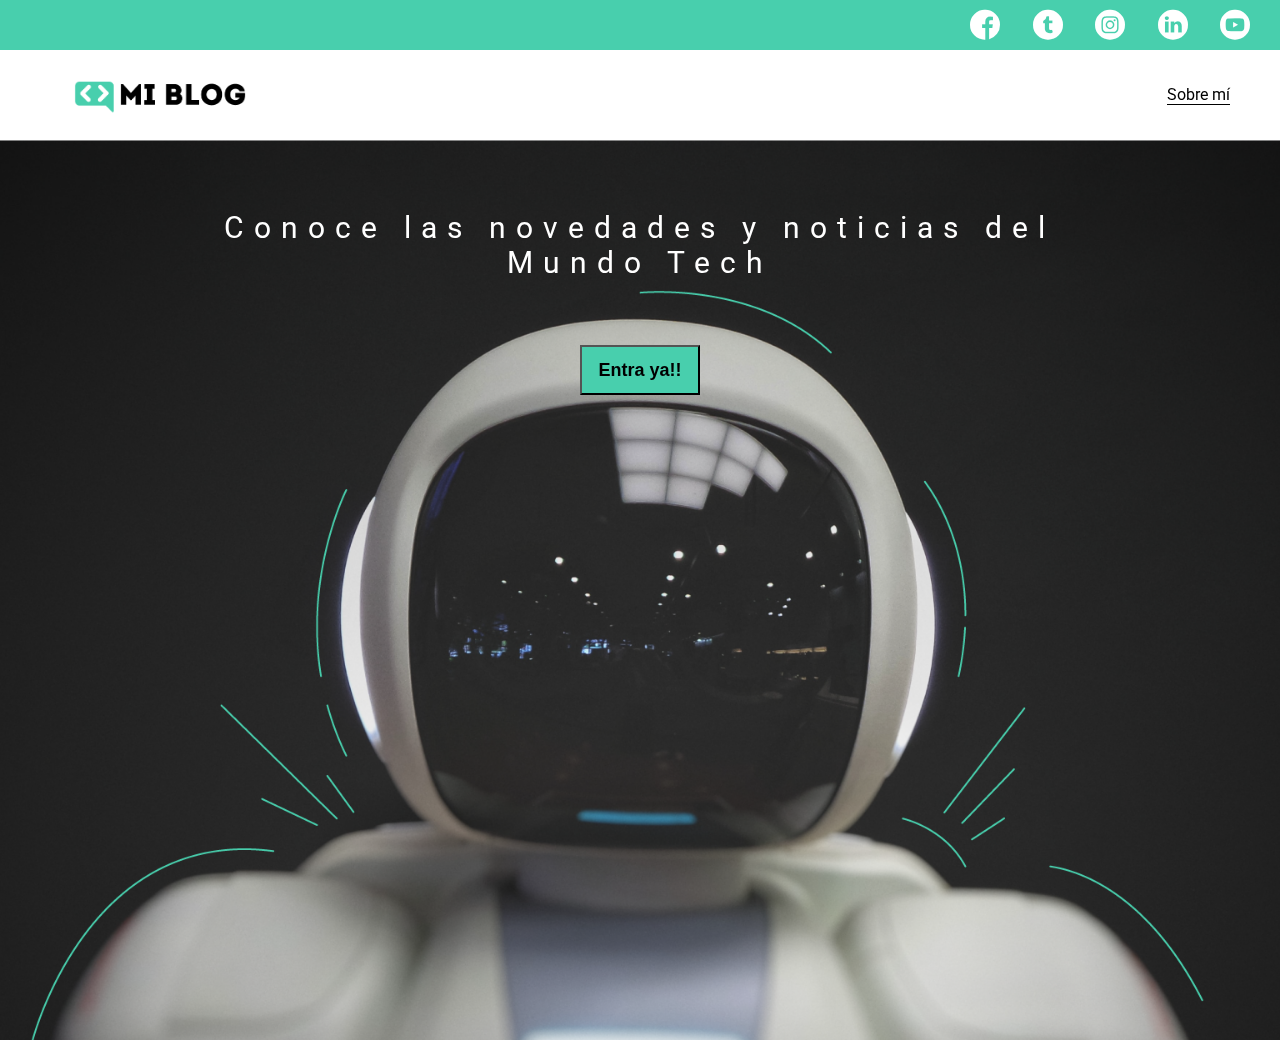
<file: index.html>
<!DOCTYPE html>
<html lang="en">
<head>
    <meta charset="UTF-8">
    <meta http-equiv="X-UA-Compatible" content="IE=edge">
    <meta name="viewport" content="width=device-width, initial-scale=1.0">
    <title>Mi Blog</title>
    <link rel="stylesheet" href="css/main.css">
    <link rel="stylesheet" href="css/font/flaticon.css">
</head>
<body class="home-body">
    <header>
        <section class="header-icons-container">
            <div class="icons">
                <a href="/"><span class="flaticon-001-facebook"></span></a>
                <a href="/"><span class="flaticon-002-twitter"></span></a>
                <a href="/"><span class="flaticon-011-instagram"></span></a>
                <a href="/"><span class="flaticon-010-linkedin"></spanc> </a>
                <a href="/"><span class="flaticon-008-youtube"></span></a>
            </div>
        </section>
        <nav>
            <section class="nav-logo-container">
                <a href="/"><img src="./assets/img/Logo-negro.png" alt="Logo de mí blog"></a>
            </section>
            <section class="profile-link">
                <a href="/perfil.html">Sobre mí</a>
            </section>
        </nav>
    </header>
    <main class="home-main">
        <section>
            <p class="home-main-text">Conoce las novedades y noticias del Mundo Tech</p>
            <button class="home-main-button">
                <a href="/blogs.html">Entra ya!!</a>
            </button>
        </section>
    </main>
</body>
</html>
</file>
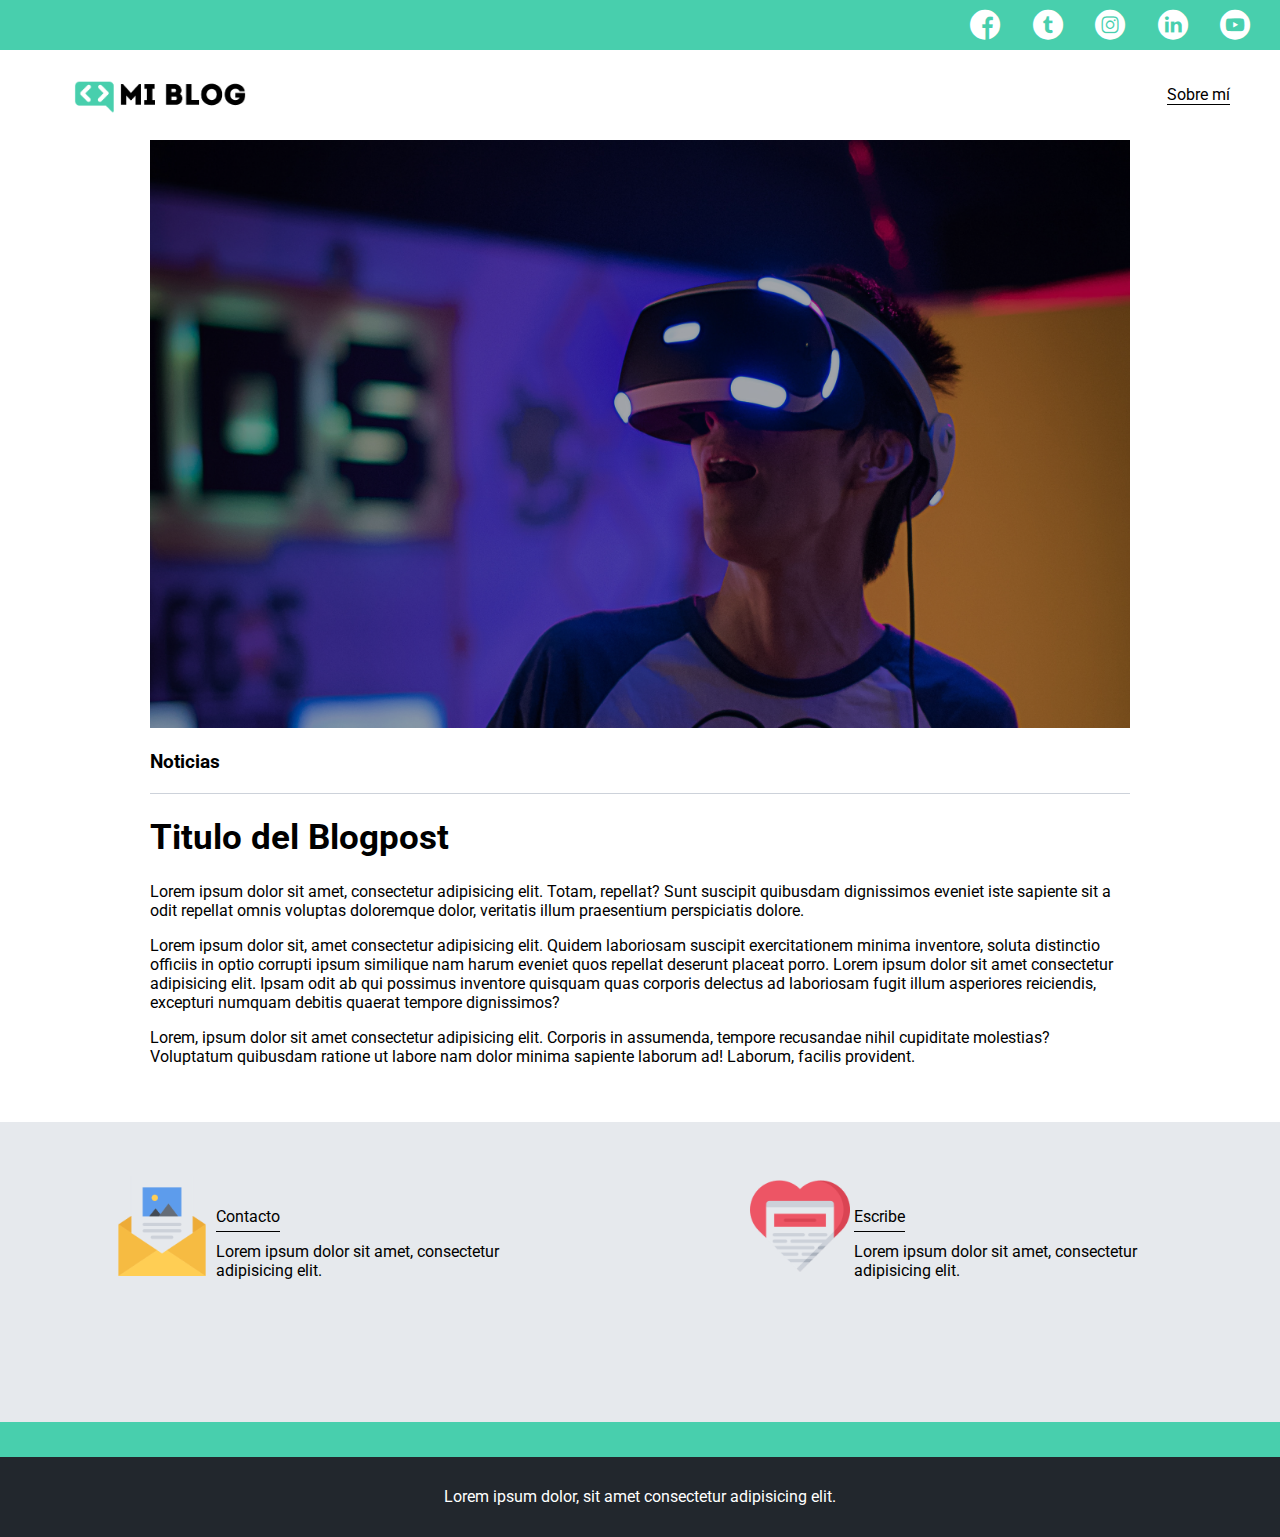
<file: blog.html>
<!DOCTYPE html>
<html lang="en">
<head>
    <meta charset="UTF-8">
    <meta http-equiv="X-UA-Compatible" content="IE=edge">
    <meta name="viewport" content="width=device-width, initial-scale=1.0">
    <title>Mi Blog</title>
    <link rel="stylesheet" href="css/main.css">
    <link rel="stylesheet" href="css/font/flaticon.css">
</head>
<body>
    <header>
        <section class="header-icons-container">
            <div class="icons">
                <a href="/"><span class="flaticon-001-facebook"></span></a>
                <a href="/"><span class="flaticon-002-twitter"></span></a>
                <a href="/"><span class="flaticon-011-instagram"></span></a>
                <a href="/"><span class="flaticon-010-linkedin"></spanc> </a>
                <a href="/"><span class="flaticon-008-youtube"></span></a>
            </div>
        </section>
        <nav>
            <section class="nav-logo-container">
                <a href="/"><img src="./assets/img/Logo-negro.png" alt="Logo de mí blog"></a>
            </section>
            <section class="profile-link">
                <a href="/perfil.html">Sobre mí</a>
            </section>
        </nav>
    </header>
    <main>
        <section class="grid-container blogpost-img-container">
            <img src="assets/img/post-1.png" alt="">
        </section>
        <section class="blogpost-main-container">
            <div class="grid-container">
                <h3>Noticias</h3>
                <article>
                    <h1>Titulo del Blogpost</h1>
                    <p>Lorem ipsum dolor sit amet, consectetur adipisicing elit. Totam, repellat? Sunt suscipit quibusdam dignissimos eveniet iste sapiente sit a odit repellat omnis voluptas doloremque dolor, veritatis illum praesentium perspiciatis dolore.</p>
                    <p>Lorem ipsum dolor sit, amet consectetur adipisicing elit. Quidem laboriosam suscipit exercitationem minima inventore, soluta distinctio officiis in optio corrupti ipsum similique nam harum eveniet quos repellat deserunt placeat porro.
                    Lorem ipsum dolor sit amet consectetur adipisicing elit. Ipsam odit ab qui possimus inventore quisquam quas corporis delectus ad laboriosam fugit illum asperiores reiciendis, excepturi numquam debitis quaerat tempore dignissimos?
                    </p>
                    <p>Lorem, ipsum dolor sit amet consectetur adipisicing elit. Corporis in assumenda, tempore recusandae nihil cupiditate molestias? Voluptatum quibusdam ratione ut labore nam dolor minima sapiente laborum ad! Laborum, facilis provident.</p>
                </article>
            </div>
        </section>
        <section class="contact-main-container">
            <div>
                <img src="assets/img/013-newsletter.png" alt="">
                <div class="contact-left">
                    <a href="">Contacto</a>
                    <p>Lorem ipsum dolor sit amet, consectetur adipisicing elit.</p>
                </div>
            </div>
            <div>
                <img src="assets/img/006-like.png" alt="">
                <div class="contact-right">
                    <a href="">Escribe</a>
                    <p>Lorem ipsum dolor sit amet, consectetur adipisicing elit.</p>
                </div>
            </div>
        </section>
    </main>
    <footer>
        <p>Lorem ipsum dolor, sit amet consectetur adipisicing elit. </p>
    </footer>
</body>
</html>
</file>
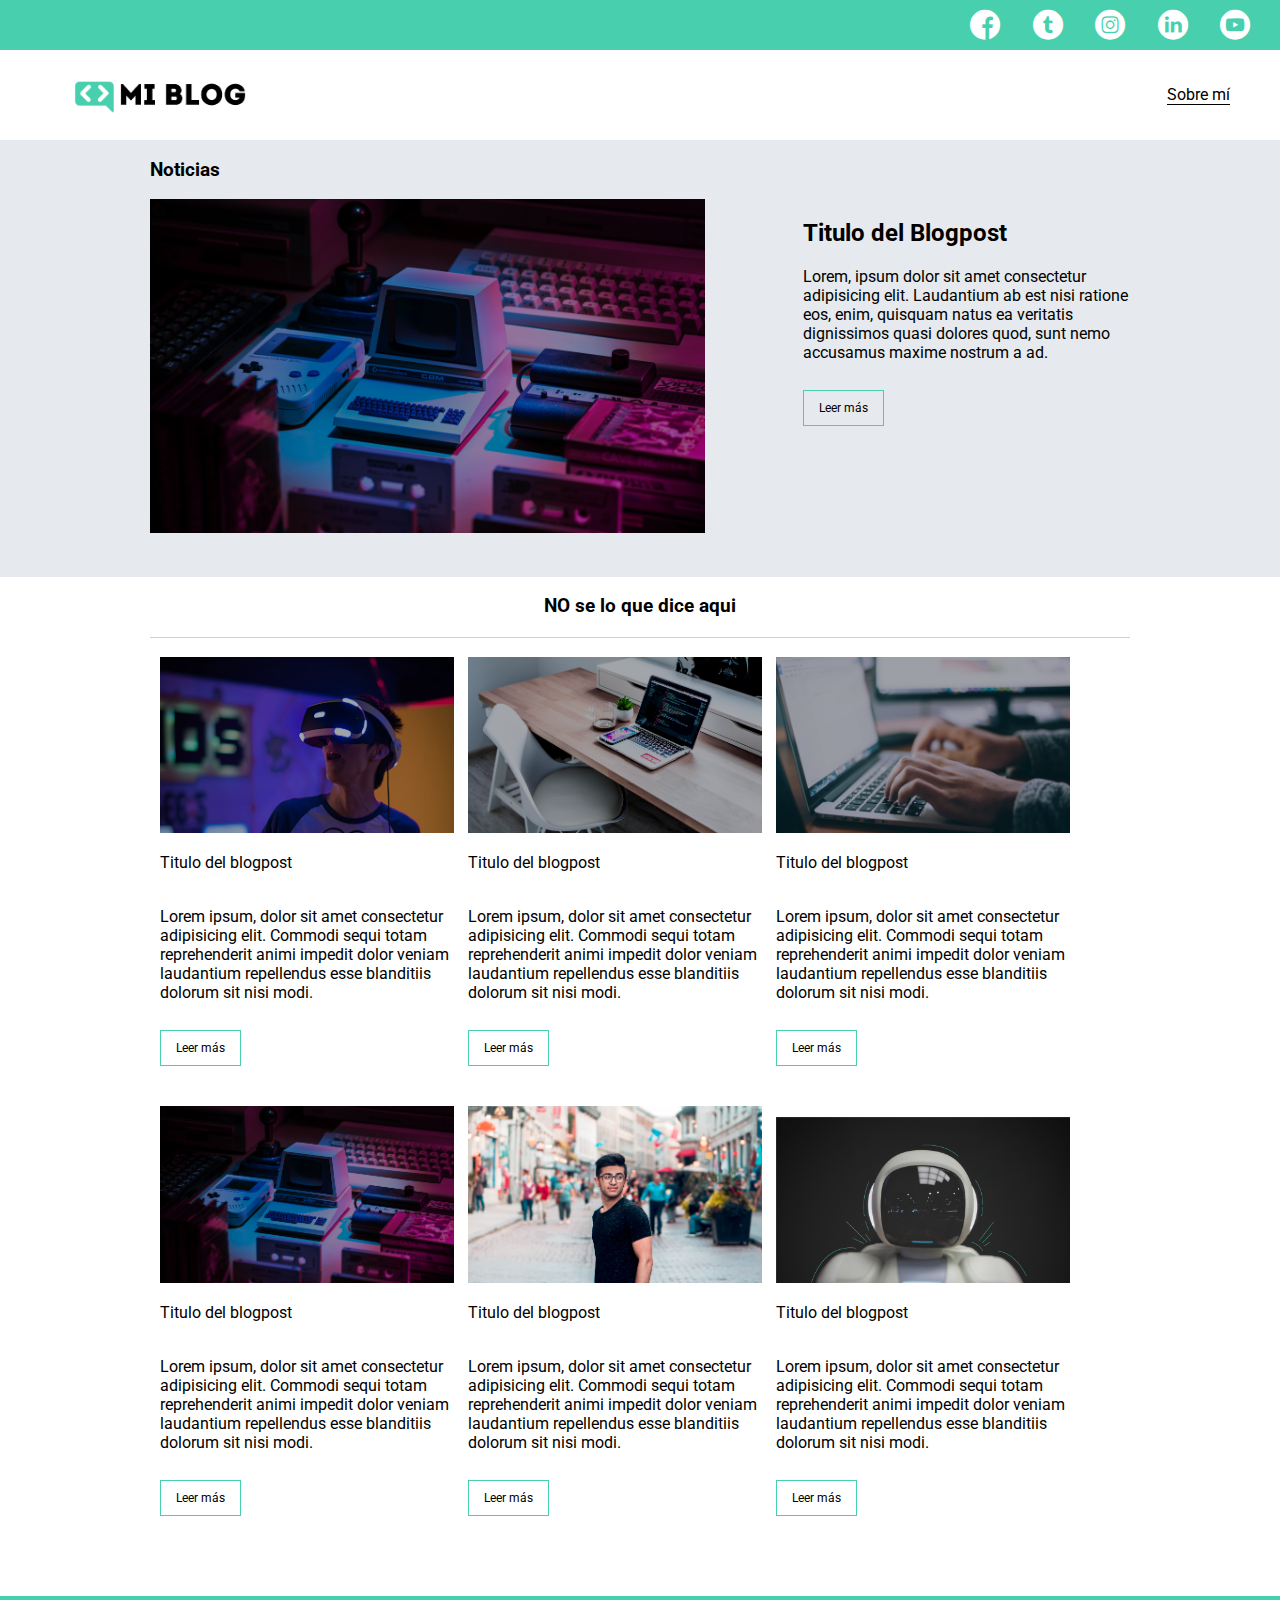
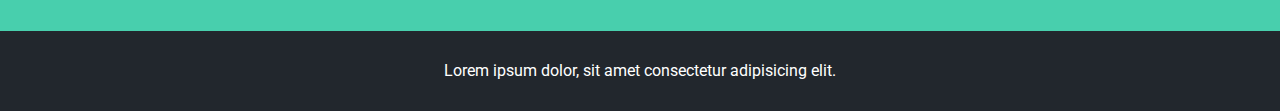
<file: blogs.html>
<!DOCTYPE html>
<html lang="en">
<head>
    <meta charset="UTF-8">
    <meta http-equiv="X-UA-Compatible" content="IE=edge">
    <meta name="viewport" content="width=device-width, initial-scale=1.0">
    <title>Mi Blog</title>
    <link rel="stylesheet" href="css/main.css">
    <link rel="stylesheet" href="css/font/flaticon.css">
</head>
<body>
    <header>
        <section class="header-icons-container">
            <div class="icons">
                <a href="/"><span class="flaticon-001-facebook"></span></a>
                <a href="/"><span class="flaticon-002-twitter"></span></a>
                <a href="/"><span class="flaticon-011-instagram"></span></a>
                <a href="/"><span class="flaticon-010-linkedin"></spanc> </a>
                <a href="/"><span class="flaticon-008-youtube"></span></a>
            </div>
        </section>
        <nav>
            <section class="nav-logo-container">
                <a href="/"><img src="./assets/img/Logo-negro.png" alt="Logo de mí blog"></a>
            </section>
            <section class="profile-link">
                <a href="/perfil.html">Sobre mí</a>
            </section>
        </nav>
    </header>
    <main class="blogs-main">
        <section class="blogs-news-container">
            <div class="grid-container blogs-main-new">
                <h3>Noticias</h3>
                <div class="blogs-news-img-container">
                    <img src="assets/img/main-news-img.png" alt="">
                </div>
                <div class="blogs-news-info-container">
                    <h2>Titulo del Blogpost</h2>
                    <p>Lorem, ipsum dolor sit amet consectetur adipisicing elit. Laudantium ab est nisi ratione eos, enim, quisquam natus ea veritatis dignissimos quasi dolores quod, sunt nemo accusamus maxime nostrum a ad.</p>
                    <a href="blog.html" class="blogs-button">Leer más</a>
                </div>
            </div>
        </section>
        <section class="blogs-post-container">
            <div class="grid-container">
                <h3>NO se lo que dice aqui</h3>
                <article class="post-container">
                    <img src="assets/img/post-1.png" alt="">
                    <p>Titulo del blogpost</p>
                    <p>Lorem ipsum, dolor sit amet consectetur adipisicing elit. Commodi sequi totam reprehenderit animi impedit dolor veniam laudantium repellendus esse blanditiis dolorum sit nisi modi.</p>
                    <a href="blog.html" class="blogs-button">Leer más</a>
                </article>
                <article class="post-container">
                    <img src="assets/img/post-2.png" alt="">
                    <p>Titulo del blogpost</p>
                    <p>Lorem ipsum, dolor sit amet consectetur adipisicing elit. Commodi sequi totam reprehenderit animi impedit dolor veniam laudantium repellendus esse blanditiis dolorum sit nisi modi.</p>
                    <a href="blog.html" class="blogs-button">Leer más</a>
                </article>
                <article class="post-container">
                    <img src="assets/img/post-3.png" alt="">
                    <p>Titulo del blogpost</p>
                    <p>Lorem ipsum, dolor sit amet consectetur adipisicing elit. Commodi sequi totam reprehenderit animi impedit dolor veniam laudantium repellendus esse blanditiis dolorum sit nisi modi.</p>
                    <a href="blog.html" class="blogs-button">Leer más</a>
                </article>
                <article class="post-container">
                    <img src="assets/img/main-news-img.png" alt="">
                    <p>Titulo del blogpost</p>
                    <p>Lorem ipsum, dolor sit amet consectetur adipisicing elit. Commodi sequi totam reprehenderit animi impedit dolor veniam laudantium repellendus esse blanditiis dolorum sit nisi modi.</p>
                    <a href="blog.html" class="blogs-button">Leer más</a>
                </article>
                <article class="post-container">
                    <img src="assets/img/profile-pic.jpg" alt="">
                    <p>Titulo del blogpost</p>
                    <p>Lorem ipsum, dolor sit amet consectetur adipisicing elit. Commodi sequi totam reprehenderit animi impedit dolor veniam laudantium repellendus esse blanditiis dolorum sit nisi modi.</p>
                    <a href="blog.html" class="blogs-button">Leer más</a>
                </article>
                <article class="post-container">
                    <img src="assets/img/Cover.png" alt="">
                    <p>Titulo del blogpost</p>
                    <p>Lorem ipsum, dolor sit amet consectetur adipisicing elit. Commodi sequi totam reprehenderit animi impedit dolor veniam laudantium repellendus esse blanditiis dolorum sit nisi modi.</p>
                    <a href="blog.html" class="blogs-button">Leer más</a>
                </article>
            </div>
        </section>
    </main>
    <footer>
        <p>Lorem ipsum dolor, sit amet consectetur adipisicing elit. </p>
    </footer>
</body>
</html>
</file>
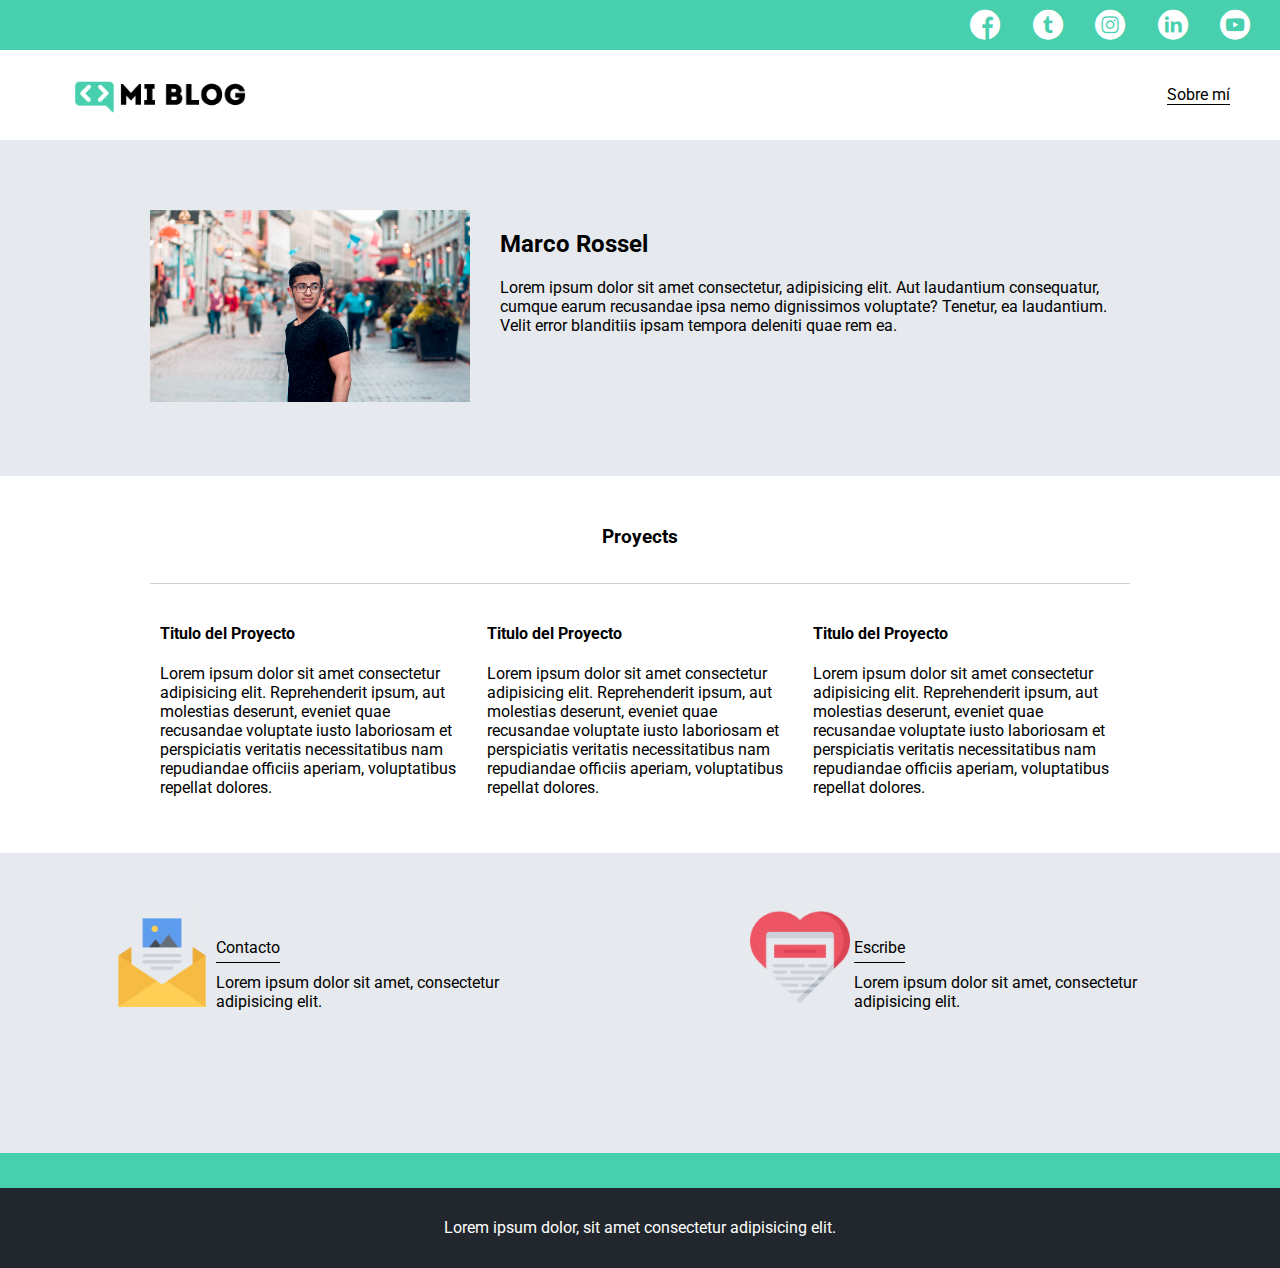
<file: perfil.html>
<!DOCTYPE html>
<html lang="en">
<head>
    <meta charset="UTF-8">
    <meta http-equiv="X-UA-Compatible" content="IE=edge">
    <meta name="viewport" content="width=device-width, initial-scale=1.0">
    <title>Mi Blog</title>
    <link rel="stylesheet" href="css/main.css">
    <link rel="stylesheet" href="css/font/flaticon.css">
</head>
<body>
    <header>
        <section class="header-icons-container">
            <div class="icons">
                <a href="/"><span class="flaticon-001-facebook"></span></a>
                <a href="/"><span class="flaticon-002-twitter"></span></a>
                <a href="/"><span class="flaticon-011-instagram"></span></a>
                <a href="/"><span class="flaticon-010-linkedin"></spanc> </a>
                <a href="/"><span class="flaticon-008-youtube"></span></a>
            </div>
        </section>
        <nav>
            <section class="nav-logo-container">
                <a href="/"><img src="./assets/img/Logo-negro.png" alt="Logo de mí blog"></a>
            </section>
            <section class="profile-link">
                <a href="/perfil.html">Sobre mí</a>
            </section>
        </nav>
    </header>
    <main>
        <section class="profile-main-container">
            <div class="grid-container profile-container">
                <div>
                    <img src="assets/img/profile-pic.jpg" alt="">
                </div>
                <div>
                    <h2>Marco Rossel</h2>
                    <p>Lorem ipsum dolor sit amet consectetur, adipisicing elit. Aut laudantium consequatur, cumque earum recusandae ipsa nemo dignissimos voluptate? Tenetur, ea laudantium. Velit error blanditiis ipsam tempora deleniti quae rem ea.</p>
                </div>
            </div>
        </section>
        <section class="profile-main-proyects">
            <div class="grid-container">
                <h3>
                    Proyects 
                </h3>
                <div class="proyects-main-container">
                    <article class="proyect-container">
                        <h4>Titulo del Proyecto</h4>
                        <p>Lorem ipsum dolor sit amet consectetur adipisicing elit. Reprehenderit ipsum, aut molestias deserunt, eveniet quae recusandae voluptate iusto laboriosam et perspiciatis veritatis necessitatibus nam repudiandae officiis aperiam, voluptatibus repellat dolores.</p>
                    </article>
                    <article class="proyect-container">
                        <h4>Titulo del Proyecto</h4>
                        <p>Lorem ipsum dolor sit amet consectetur adipisicing elit. Reprehenderit ipsum, aut molestias deserunt, eveniet quae recusandae voluptate iusto laboriosam et perspiciatis veritatis necessitatibus nam repudiandae officiis aperiam, voluptatibus repellat dolores.</p>
                    </article>
                    <article class="proyect-container">
                        <h4>Titulo del Proyecto</h4>
                        <p>Lorem ipsum dolor sit amet consectetur adipisicing elit. Reprehenderit ipsum, aut molestias deserunt, eveniet quae recusandae voluptate iusto laboriosam et perspiciatis veritatis necessitatibus nam repudiandae officiis aperiam, voluptatibus repellat dolores.</p>
                    </article>
                </div>
            </div>
        </section>
        <section class="contact-main-container">
            <div>
                <img src="assets/img/013-newsletter.png" alt="">
                <div class="contact-left">
                    <a href="">Contacto</a>
                    <p>Lorem ipsum dolor sit amet, consectetur adipisicing elit.</p>
                </div>
            </div>
            <div>
                <img src="assets/img/006-like.png" alt="">
                <div class="contact-right">
                    <a href="">Escribe</a>
                    <p>Lorem ipsum dolor sit amet, consectetur adipisicing elit.</p>
                </div>
            </div>
        </section>
    </main>
    <footer>
        <p>Lorem ipsum dolor, sit amet consectetur adipisicing elit. </p>
    </footer>
</body>
</html>
</file>
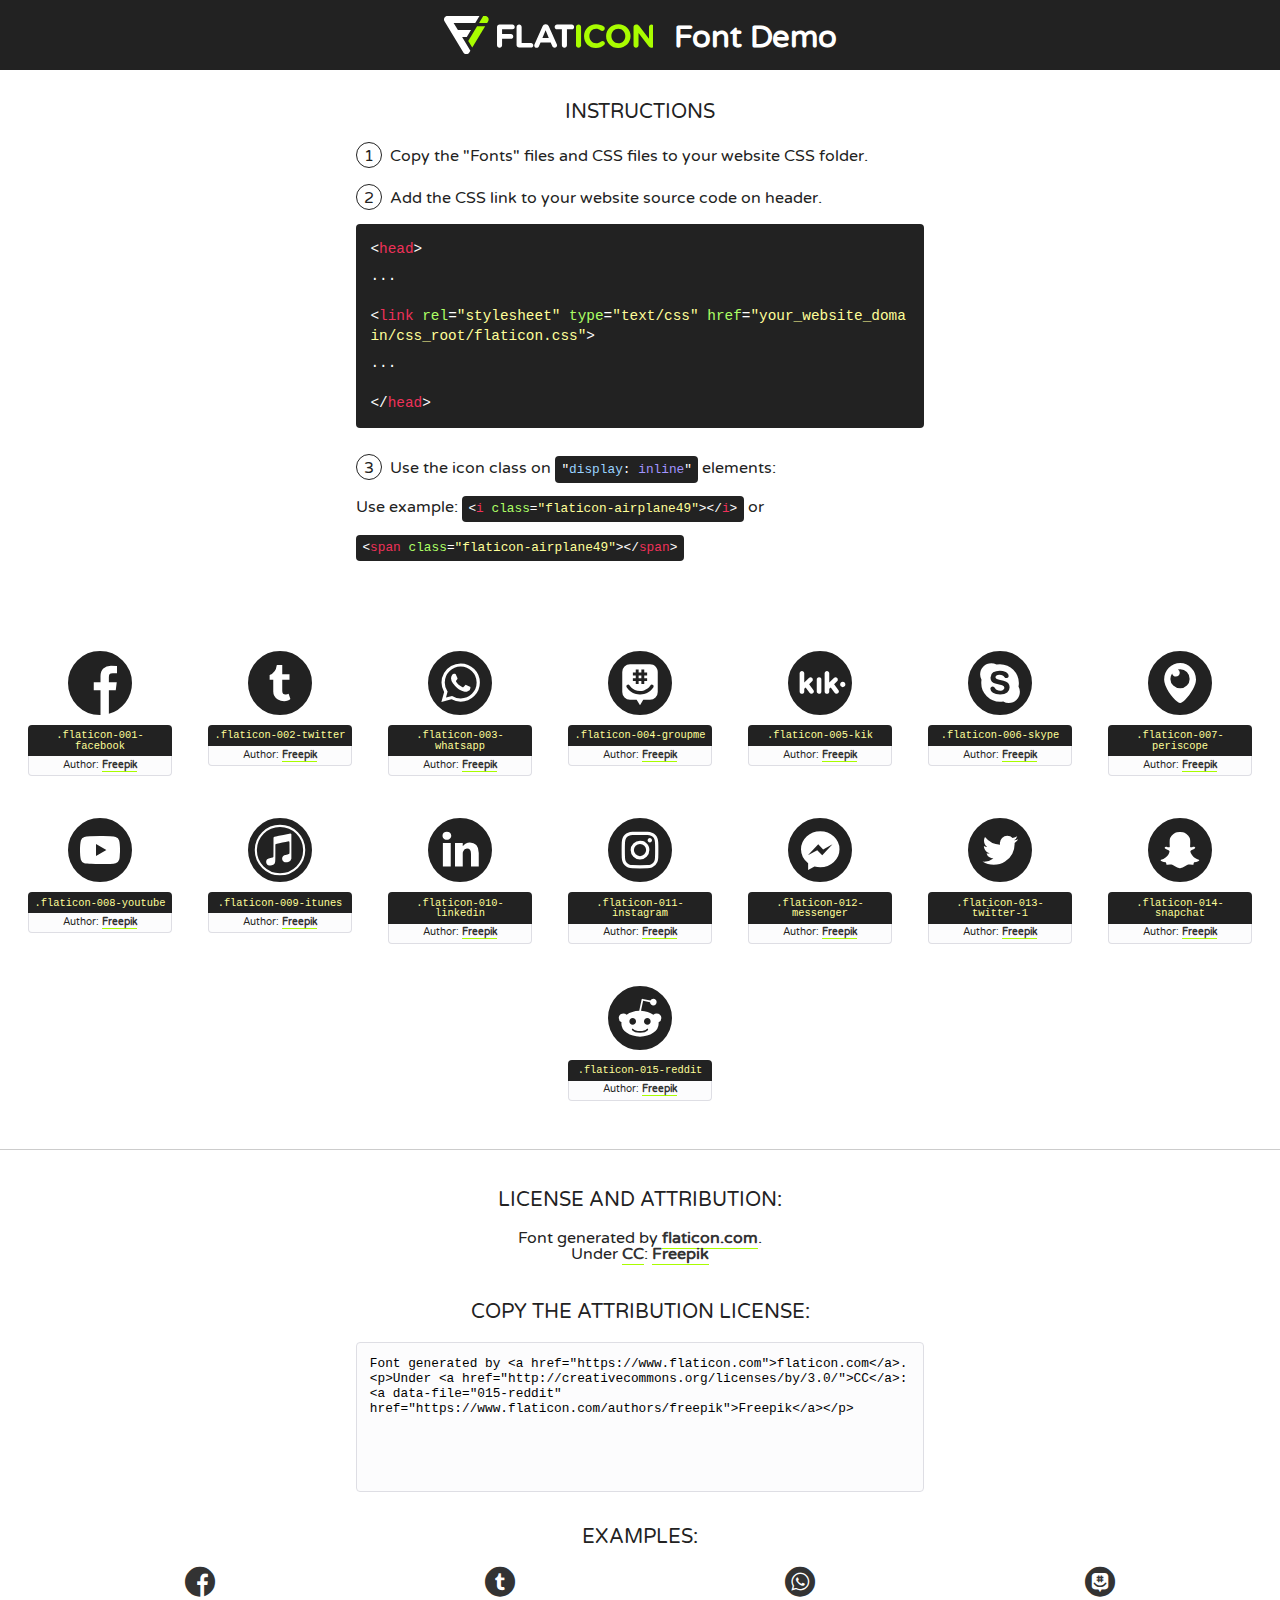
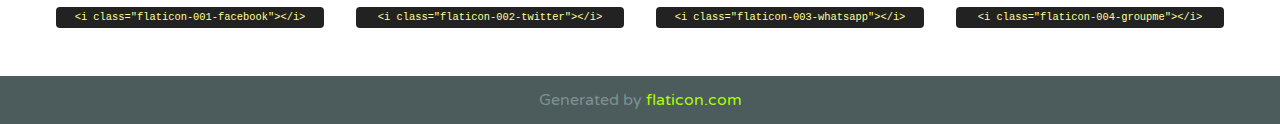
<file: css/font/flaticon.html>
<!DOCTYPE html>
<!--
  Flaticon icon font: Flaticon
  Creation date: 20/12/2018 09:27
-->
<html>
<!DOCTYPE html>
<html>

<head>
    <title>Flaticon WebFont</title>
    <link href="http://fonts.googleapis.com/css?family=Varela+Round" rel="stylesheet" type="text/css" />
    <link rel="stylesheet" type="text/css" href="flaticon.css">
    <meta charset="UTF-8">
    <style>
    html, body, div, span, applet, object, iframe,
    h1, h2, h3, h4, h5, h6, p, blockquote, pre,
    a, abbr, acronym, address, big, cite, code,
    del, dfn, em, img, ins, kbd, q, s, samp,
    small, strike, strong, sub, sup, tt, var,
    b, u, i, center,
    dl, dt, dd, ol, ul, li,
    fieldset, form, label, legend,
    table, caption, tbody, tfoot, thead, tr, th, td,
    article, aside, canvas, details, embed, 
    figure, figcaption, footer, header, hgroup, 
    menu, nav, output, ruby, section, summary,
    time, mark, audio, video {
        margin: 0;
        padding: 0;
        border: 0;
        font-size: 100%;
        font: inherit;
        vertical-align: baseline;
    }
    /* HTML5 display-role reset for older browsers */
    article, aside, details, figcaption, figure, 
    footer, header, hgroup, menu, nav, section {
        display: block;
    }
    body {
        line-height: 1;
    }
    ol, ul {
        list-style: none;
    }
    blockquote, q {
        quotes: none;
    }
    blockquote:before, blockquote:after,
    q:before, q:after {
        content: '';
        content: none;
    }
    table {
        border-collapse: collapse;
        border-spacing: 0;
    }
    body {
        font-family: 'Varela Round', Helvetica, Arial, sans-serif;
        font-size: 16px;
        color: #222;
    }
    a {
        color: #333;
        border-bottom: 1px solid #a9fd00;
        font-weight: bold;
        text-decoration: none;
    }
    * {
        -moz-box-sizing: border-box;
        -webkit-box-sizing: border-box;
        box-sizing: border-box;
        margin: 0;
        padding: 0;
    }
    [class^="flaticon-"]:before, [class*=" flaticon-"]:before, [class^="flaticon-"]:after, [class*=" flaticon-"]:after {
        font-family: Flaticon;
        font-size: 30px;
        font-style: normal;
        margin-left: 20px;
        color: #333;
    }
    .wrapper {
        max-width: 600px;
        margin: auto;
        padding: 0 1em;
    }
    .title {
        font-size: 1.25em;
        text-align: center;
        margin-bottom: 1em;
        text-transform: uppercase;
    }
    header {
        text-align: center;
        background-color: #222;
        color: #fff;
        padding: 1em;
    }
    header .logo {
        width: 210px;
        height: 38px;
        display: inline-block;
        vertical-align: middle;
        margin-right: 1em;
        border: none;
    }
    header strong {
        font-size: 1.95em;
        font-weight: bold;
        vertical-align: middle;
        margin-top: 5px;
        display: inline-block;
    }
    .demo {
        margin: 2em auto;
        line-height: 1.25em;
    }
    .demo ul li {
        margin-bottom: 1em;
    }
    .demo ul li .num {
        color: #222;
        border-radius: 20px;
        display: inline-block;
        width: 26px;
        padding: 3px;
        height: 26px;
        text-align: center;
        margin-right: 0.5em;
        border: 1px solid #222;
    }
    .demo ul li code {
        background-color: #222;
        border-radius: 4px;
        padding: 0.25em 0.5em;
        display: inline-block;
        color: #fff;
        font-family: Consolas,Monaco,Lucida Console,Liberation Mono,DejaVu Sans Mono,Bitstream Vera Sans Mono,Courier New, monospace;
        font-weight: lighter;
        margin-top: 1em;
        font-size: 0.8em;
        word-break: break-all;
    }
    .demo ul li code.big {
        padding: 1em;
        font-size: 0.9em;
    }
    .demo ul li code .red {
        color: #EF3159;
    }
    .demo ul li code .green {
        color: #ACFF65;
    }
    .demo ul li code .yellow {
        color: #FFFF99;
    }
    .demo ul li code .blue {
        color: #99D3FF;
    }
    .demo ul li code .purple {
        color: #A295FF;
    }
    .demo ul li code .dots {
        margin-top: 0.5em;
        display: block;
    }
    #glyphs {
        border-bottom: 1px solid #ccc;
        padding: 2em 0;
        text-align: center;
    }
    .glyph {
        display: inline-block;
        width: 9em;
        margin: 1em;
        text-align: center;
        vertical-align: top;
        background: #FFF;
    }
    .glyph .glyph-icon {
        padding: 10px;
        display: block;
        font-family:"Flaticon";
        font-size: 64px;
        line-height: 1;
    }
    .glyph .glyph-icon:before {
        font-size: 64px;
        color: #222;
        margin-left: 0;
    }
    .class-name {
        font-size: 0.65em;
        background-color: #222;
        color: #fff;
        border-radius: 4px 4px 0 0;
        padding: 0.5em;
        color: #FFFF99;
        font-family: Consolas,Monaco,Lucida Console,Liberation Mono,DejaVu Sans Mono,Bitstream Vera Sans Mono,Courier New, monospace;
    }
    .author-name {
        font-size: 0.6em;
        background-color: #fcfcfd;
        border: 1px solid #DEDEE4;
        border-top: 0;
        border-radius: 0 0 4px 4px;
        padding: 0.5em;
    }
    .class-name:last-child {
        font-size: 10px;
        color:#888;
    }
    .class-name:last-child a {
        font-size: 10px;
        color:#555;
    }
    .class-name:last-child a:hover {
        color:#a9fd00;
    }
    .glyph > input {
        display: block;
        width: 100px;
        margin: 5px auto;
        text-align: center;
        font-size: 12px;
        cursor: text;
    }
    .glyph > input.icon-input {
        font-family:"Flaticon";
        font-size: 16px;
        margin-bottom: 10px;
    }
    .attribution .title {
        margin-top: 2em;
    }
    .attribution textarea {
        background-color: #fcfcfd;
        padding: 1em;
        border: none;
        box-shadow: none;
        border: 1px solid #DEDEE4;
        border-radius: 4px;
        resize: none;
        width: 100%;
        height: 150px;
        font-size: 0.8em;
        font-family: Consolas,Monaco,Lucida Console,Liberation Mono,DejaVu Sans Mono,Bitstream Vera Sans Mono,Courier New, monospace;
        -webkit-appearance: none;
    }
    .iconsuse {
        margin: 2em auto;
        text-align: center;
        max-width: 1200px;
    }
    .iconsuse:after {
        content: '';
        display: table;
        clear: both;
    }
    .iconsuse .image {
        float: left;
        width: 25%;
        padding: 0 1em;
    }
    .iconsuse .image p {
        margin-bottom: 1em;
    }
    .iconsuse .image span {
        display: block;
        font-size: 0.65em;
        background-color: #222;
        color: #fff;
        border-radius: 4px;
        padding: 0.5em;
        color: #FFFF99;
        margin-top: 1em;
        font-family: Consolas,Monaco,Lucida Console,Liberation Mono,DejaVu Sans Mono,Bitstream Vera Sans Mono,Courier New, monospace;
    }
    #footer {
        text-align: center;
        background-color: #4C5B5C;
        color: #7c9192;
        padding: 1em;
    }
    #footer a {
        border: none;
        color: #a9fd00;
        font-weight: normal;
    }
    @media (max-width: 960px) {
        .iconsuse .image {
            width: 50%;
        }
    }
    @media (max-width: 560px) {
        .iconsuse .image {
            width: 100%;
        }
    }
    </style>
</head>

<body class="characters-off">

    <header>
        <a href="https://www.flaticon.com" target="_blank" class="logo">
            <svg version="1.1" xmlns="http://www.w3.org/2000/svg" xmlns:xlink="http://www.w3.org/1999/xlink" xmlns:a="http://ns.adobe.com/AdobeSVGViewerExtensions/3.0/" viewBox="0 0 560.875 102.036" enable-background="new 0 0 560.875 102.036" xml:space="preserve">
                <defs>
                </defs>
                <g>
                    <g class="letters">
                        <path fill="#ffffff" d="M141.596,29.675c0-3.777,2.985-6.767,6.764-6.767h34.438c3.426,0,6.15,2.728,6.15,6.15
                        c0,3.43-2.724,6.149-6.15,6.149h-27.674v13.091h23.719c3.429,0,6.151,2.724,6.151,6.15c0,3.43-2.723,6.149-6.151,6.149h-23.719
                        v17.574c0,3.773-2.986,6.761-6.764,6.761c-3.779,0-6.764-2.989-6.764-6.761V29.675z"></path>
                        <path fill="#ffffff" d="M193.844,29.149c0-3.781,2.985-6.767,6.764-6.767c3.776,0,6.763,2.985,6.763,6.767v42.957h25.039
                        c3.426,0,6.149,2.726,6.149,6.153c0,3.425-2.723,6.15-6.149,6.15h-31.802c-3.779,0-6.764-2.986-6.764-6.768V29.149z"></path>
                        <path fill="#ffffff" d="M241.891,75.71l21.438-48.407c1.492-3.341,4.215-5.357,7.906-5.357h0.792
                        c3.686,0,6.323,2.017,7.815,5.357l21.439,48.407c0.436,0.967,0.701,1.845,0.701,2.723c0,3.602-2.809,6.501-6.414,6.501
                        c-3.161,0-5.269-1.845-6.499-4.655l-4.132-9.661h-27.059l-4.301,10.102c-1.144,2.631-3.426,4.214-6.237,4.214
                        c-3.517,0-6.24-2.81-6.24-6.325C241.1,77.64,241.451,76.677,241.891,75.71z M279.932,58.666l-8.521-20.297l-8.526,20.297H279.932
                        z"></path>
                        <path fill="#ffffff" d="M314.864,35.387H301.86c-3.429,0-6.239-2.813-6.239-6.238c0-3.429,2.811-6.24,6.239-6.24h39.533
                        c3.426,0,6.237,2.811,6.237,6.24c0,3.425-2.811,6.238-6.237,6.238h-13.001v42.785c0,3.773-2.99,6.761-6.764,6.761
                        c-3.779,0-6.764-2.989-6.764-6.761V35.387z"></path>
                        <path fill="#A9FD00" d="M352.615,29.149c0-3.781,2.985-6.767,6.767-6.767c3.774,0,6.761,2.985,6.761,6.767v49.024
                        c0,3.773-2.987,6.761-6.761,6.761c-3.781,0-6.767-2.989-6.767-6.761V29.149z"></path>
                        <path fill="#A9FD00" d="M374.132,53.836v-0.179c0-17.481,13.178-31.801,32.065-31.801c9.22,0,15.459,2.458,20.557,6.238
                        c1.402,1.054,2.637,2.985,2.637,5.357c0,3.692-2.985,6.59-6.681,6.59c-1.845,0-3.071-0.702-4.044-1.319
                        c-3.776-2.813-7.729-4.393-12.562-4.393c-10.364,0-17.831,8.611-17.831,19.154v0.173c0,10.542,7.291,19.329,17.831,19.329
                        c5.715,0,9.492-1.756,13.359-4.834c1.049-0.874,2.458-1.491,4.039-1.491c3.429,0,6.325,2.813,6.325,6.236
                        c0,2.106-1.056,3.78-2.282,4.834c-5.539,4.834-12.036,7.733-21.878,7.733C387.572,85.464,374.132,71.493,374.132,53.836z"></path>
                        <path fill="#A9FD00" d="M433.009,53.836v-0.179c0-17.481,13.79-31.801,32.766-31.801c18.981,0,32.592,14.143,32.592,31.628v0.173
                        c0,17.483-13.785,31.807-32.769,31.807C446.625,85.464,433.009,71.32,433.009,53.836z M484.224,53.836v-0.179
                        c0-10.539-7.725-19.326-18.626-19.326c-10.893,0-18.449,8.611-18.449,19.154v0.173c0,10.542,7.73,19.329,18.626,19.329
                        C476.676,72.986,484.224,64.378,484.224,53.836z"></path>
                        <path fill="#A9FD00" d="M506.233,29.321c0-3.774,2.99-6.763,6.767-6.763h1.401c3.252,0,5.183,1.583,7.029,3.953l26.093,34.265
                        V29.059c0-3.692,2.99-6.677,6.681-6.677c3.683,0,6.671,2.985,6.671,6.677v48.934c0,3.78-2.987,6.765-6.764,6.765h-0.436
                        c-3.257,0-5.188-1.581-7.034-3.953l-27.056-35.492v32.944c0,3.687-2.985,6.676-6.678,6.676c-3.683,0-6.673-2.989-6.673-6.676
                        V29.321z"></path>
                    </g>
                    <g class="insignia">
                        <path fill="#ffffff" d="M48.372,56.137h12.517l11.156-18.537H37.186L25.688,18.539h57.825L94.668,0H9.271
                        C5.925,0,2.842,1.801,1.198,4.716c-1.644,2.907-1.593,6.482,0.134,9.343l50.38,83.501c1.678,2.781,4.689,4.476,7.938,4.476
                        c3.246,0,6.257-1.695,7.935-4.476l2.898-4.804L48.372,56.137z"></path>
                        <g class="i">
                            <path fill="#A9FD00" d="M93.575,18.539h0.031v0.004l21.652,0.004l2.705-4.488c1.727-2.861,1.778-6.436,0.133-9.343
                            C116.454,1.801,113.371,0,110.026,0h-5.294L93.575,18.539z"></path>
                            <polygon fill="#A9FD00" points="88.291,27.356 64.725,66.486 75.519,84.404 109.942,27.356"></polygon>
                        </g>
                    </g>
                </g>
            </svg>
        </a>
        <strong>Font Demo</strong>
    </header>


    <section class="demo wrapper">

        <p class="title">Instructions</p>

        <ul>
            <li>
                <span class="num">1</span>Copy the "Fonts" files and CSS files to your website CSS folder.
            </li>
            <li>
                <span class="num">2</span>Add the CSS link to your website source code on header.
                <code class="big">
                    &lt;<span class="red">head</span>&gt;
                    <br/><span class="dots">...</span>
                    <br/>&lt;<span class="red">link</span> <span class="green">rel</span>=<span class="yellow">"stylesheet"</span> <span class="green">type</span>=<span class="yellow">"text/css"</span> <span class="green">href</span>=<span class="yellow">"your_website_domain/css_root/flaticon.css"</span>&gt;
                    <br/><span class="dots">...</span>
                    <br/>&lt;/<span class="red">head</span>&gt;
                </code>
            </li>

            <li>
                <p>
                    <span class="num">3</span>Use the icon class on <code>"<span class="blue">display</span>:<span class="purple"> inline</span>"</code> elements:
                    <br />
                    Use example: <code>&lt;<span class="red">i</span> <span class="green">class</span>=<span class="yellow">&quot;flaticon-airplane49&quot;</span>&gt;&lt;/<span class="red">i</span>&gt;</code> or <code>&lt;<span class="red">span</span> <span class="green">class</span>=<span class="yellow">&quot;flaticon-airplane49&quot;</span>&gt;&lt;/<span class="red">span</span>&gt;</code>
            </li>
        </ul>

    </section>




   <section id="glyphs">          
    
      
        <div class="glyph"><div class="glyph-icon flaticon-001-facebook"></div>
            <div class="class-name">.flaticon-001-facebook</div>
            <div class="author-name">Author: <a data-file="001-facebook" href="https://www.flaticon.com/authors/freepik">Freepik</a> </div> 
        </div>        
        
        <div class="glyph"><div class="glyph-icon flaticon-002-twitter"></div>
            <div class="class-name">.flaticon-002-twitter</div>
            <div class="author-name">Author: <a data-file="002-twitter" href="https://www.flaticon.com/authors/freepik">Freepik</a> </div> 
        </div>        
        
        <div class="glyph"><div class="glyph-icon flaticon-003-whatsapp"></div>
            <div class="class-name">.flaticon-003-whatsapp</div>
            <div class="author-name">Author: <a data-file="003-whatsapp" href="https://www.flaticon.com/authors/freepik">Freepik</a> </div> 
        </div>        
        
        <div class="glyph"><div class="glyph-icon flaticon-004-groupme"></div>
            <div class="class-name">.flaticon-004-groupme</div>
            <div class="author-name">Author: <a data-file="004-groupme" href="https://www.flaticon.com/authors/freepik">Freepik</a> </div> 
        </div>        
        
        <div class="glyph"><div class="glyph-icon flaticon-005-kik"></div>
            <div class="class-name">.flaticon-005-kik</div>
            <div class="author-name">Author: <a data-file="005-kik" href="https://www.flaticon.com/authors/freepik">Freepik</a> </div> 
        </div>        
        
        <div class="glyph"><div class="glyph-icon flaticon-006-skype"></div>
            <div class="class-name">.flaticon-006-skype</div>
            <div class="author-name">Author: <a data-file="006-skype" href="https://www.flaticon.com/authors/freepik">Freepik</a> </div> 
        </div>        
        
        <div class="glyph"><div class="glyph-icon flaticon-007-periscope"></div>
            <div class="class-name">.flaticon-007-periscope</div>
            <div class="author-name">Author: <a data-file="007-periscope" href="https://www.flaticon.com/authors/freepik">Freepik</a> </div> 
        </div>        
        
        <div class="glyph"><div class="glyph-icon flaticon-008-youtube"></div>
            <div class="class-name">.flaticon-008-youtube</div>
            <div class="author-name">Author: <a data-file="008-youtube" href="https://www.flaticon.com/authors/freepik">Freepik</a> </div> 
        </div>        
        
        <div class="glyph"><div class="glyph-icon flaticon-009-itunes"></div>
            <div class="class-name">.flaticon-009-itunes</div>
            <div class="author-name">Author: <a data-file="009-itunes" href="https://www.flaticon.com/authors/freepik">Freepik</a> </div> 
        </div>        
        
        <div class="glyph"><div class="glyph-icon flaticon-010-linkedin"></div>
            <div class="class-name">.flaticon-010-linkedin</div>
            <div class="author-name">Author: <a data-file="010-linkedin" href="https://www.flaticon.com/authors/freepik">Freepik</a> </div> 
        </div>        
        
        <div class="glyph"><div class="glyph-icon flaticon-011-instagram"></div>
            <div class="class-name">.flaticon-011-instagram</div>
            <div class="author-name">Author: <a data-file="011-instagram" href="https://www.flaticon.com/authors/freepik">Freepik</a> </div> 
        </div>        
        
        <div class="glyph"><div class="glyph-icon flaticon-012-messenger"></div>
            <div class="class-name">.flaticon-012-messenger</div>
            <div class="author-name">Author: <a data-file="012-messenger" href="https://www.flaticon.com/authors/freepik">Freepik</a> </div> 
        </div>        
        
        <div class="glyph"><div class="glyph-icon flaticon-013-twitter-1"></div>
            <div class="class-name">.flaticon-013-twitter-1</div>
            <div class="author-name">Author: <a data-file="013-twitter-1" href="https://www.flaticon.com/authors/freepik">Freepik</a> </div> 
        </div>        
        
        <div class="glyph"><div class="glyph-icon flaticon-014-snapchat"></div>
            <div class="class-name">.flaticon-014-snapchat</div>
            <div class="author-name">Author: <a data-file="014-snapchat" href="https://www.flaticon.com/authors/freepik">Freepik</a> </div> 
        </div>        
        
        <div class="glyph"><div class="glyph-icon flaticon-015-reddit"></div>
            <div class="class-name">.flaticon-015-reddit</div>
            <div class="author-name">Author: <a data-file="015-reddit" href="https://www.flaticon.com/authors/freepik">Freepik</a> </div> 
        </div>        
        

    </section>



    <section class="attribution wrapper"   style="text-align:center;">

      <div class="title">License and attribution:</div><div class="attrDiv">Font generated by <a href="https://www.flaticon.com">flaticon.com</a>. <div><p>Under <a href="http://creativecommons.org/licenses/by/3.0/">CC</a>: <a data-file="015-reddit" href="https://www.flaticon.com/authors/freepik">Freepik</a></p>  </div>
      </div>
      <div class="title">Copy the Attribution License:</div>

    <textarea onclick="this.focus();this.select();">Font generated by &lt;a href=&quot;https://www.flaticon.com&quot;&gt;flaticon.com&lt;/a&gt;. <p>Under <a href="http://creativecommons.org/licenses/by/3.0/">CC</a>: <a data-file="015-reddit" href="https://www.flaticon.com/authors/freepik">Freepik</a></p>  
     </textarea>

    </section>

    <section class="iconsuse">

          <div class="title">Examples:</div>            
             
            <div class="image">
                <p>
                    <i class="glyph-icon flaticon-001-facebook"></i> 
                    <span>&lt;i class=&quot;flaticon-001-facebook&quot;&gt;&lt;/i&gt;</span>
                </p>
            </div>
            
            <div class="image">
                <p>
                    <i class="glyph-icon flaticon-002-twitter"></i> 
                    <span>&lt;i class=&quot;flaticon-002-twitter&quot;&gt;&lt;/i&gt;</span>
                </p>
            </div>
            
            <div class="image">
                <p>
                    <i class="glyph-icon flaticon-003-whatsapp"></i> 
                    <span>&lt;i class=&quot;flaticon-003-whatsapp&quot;&gt;&lt;/i&gt;</span>
                </p>
            </div>
            
            <div class="image">
                <p>
                    <i class="glyph-icon flaticon-004-groupme"></i> 
                    <span>&lt;i class=&quot;flaticon-004-groupme&quot;&gt;&lt;/i&gt;</span>
                </p>
            </div>
                       
        </div>
                            
    </section>

<div id="footer">
    <div>Generated by <a href="https://www.flaticon.com">flaticon.com</a>
    </div>
</div>



</body>
</html>
</file>
<file: css/main.css>
@import url('https://fonts.googleapis.com/css2?family=Roboto:wght@100;400;700&display=swap');
body{
    margin: 0;
    padding: 0;
    font-family: 'roboto';
}
a{
    text-decoration: none;
    display: inline;
    color: black;
}
.home-body{
    position: fixed;
    top: 0;
    bottom: 0;
    left: 0;
    right: 0;
}
.grid-container{
    max-width: 980px;
    margin: auto;
}
header{
    width: 100%;
    height: 140px;
    display: grid;
    grid-template-rows: 1fr 1fr;    /*interezante.estudiar  
                                            despue.    */
}
header .header-icons-container{
    width: 100%;
    height: 50px;
    display: grid;
    background-color: #48cfad;
}
header .header-icons-container .icons{
    width: 300px;
    height: auto;
    display: flex;
    justify-items: flex-end;
    align-items: center;
    justify-content: space-between;
    justify-self: end;
    margin-right: 30px;
}
header .icons span{
    color: white;
}
nav{
    display: grid;
    grid-template-columns: 1fr 1fr;
    height: 90px;
}
nav .nav-logo-container{
    margin-left: 50px;
}
nav .nav-logo-container img{
    width: 220px;
    margin-top: 10px;
}
nav .profile-link{
    display: flex;
    align-items: center;
    justify-content: flex-end;
    margin-right: 50px;
}
nav .profile-link a{
    color: black;
    border-bottom: 1px solid black;
    font-family: 'Roboto', sans-serif;
}
.home-main{
    display: grid;
    grid-template-columns: 1fr 4fr 1fr;
    height: 100%;
    background-image: url('../assets/img/Cover.png');
    background-position: center;
    background-repeat: no-repeat;
    background-size: cover;
}
.home-main section {
    display: grid;
    grid-column: 2; 
    /* justify-content: center; */
    height: 250px;
    margin-top: 40px;
    justify-items: center;
}
.home-main-text {
    font-size: 30px;
    font-weight: 700px;
    letter-spacing: 10px;
    color: white;
    text-align: center;
    font-family: 'Roboto', sans-serif;
}
.home-main-button {
    width: 120px;
    height: 50px;
    background: #48cfad;
    display: grid;
    align-items: center;
}
.home-main-button a{
    font-weight: 700;
    font-size: 18px;
}

.blogs-main{
    display: grid;
}
.blogs-news-container{
    background-color: #e6e9ed;
    padding: 0 50px 40px  ;
}
.blogs-main-new{
    display: grid;
    grid-template-columns: 2fr 1fr;
    grid-template-rows: 2fr;
}
.blogs-news-img-container{
    grid-column: 1;
}
.blogs-news-img-container img{
    width: 85%;
}
.blogs-news-info-container{
    grid-column: 2;
}
.blogs-news-info-container p{
    margin-bottom: 35px;
}
.blogs-post-container{
    padding: 0 50px 40px;
}
.blogs-post-container h3{
    border-bottom: 1px solid #cdd2da;
    padding-bottom: 20px;
    text-align: center;
}
.blogs-button{
    border:1px solid #48cfad;
    padding: 10px 15px;
    font-size: 12px;
}
.blogs-post-container .post-container{
    display: inline-block;
    padding-left: 10px;
    max-width: 30%;
    margin-bottom: 50px;
}
.blogs-post-container .post-container p{
    margin-bottom: 35px;
}
.blogs-post-container .post-container img{
    width: 100%;
}
footer{
    width: 100%;
    height: 80px;
    background-color: #22272d;
    border-top: 35px solid #48cfad;
    text-align: center;
}
footer p{
    color: white;
    margin-top: 30px;
    font-family: 'roboto';
}
.blogpost-img-container{
    padding: 8 50px 40px;
}
.blogpost-img-container img{
    width: 100%;
}
.blogpost-main-container{
    padding: 0 50px 40px;
}
.blogpost-main-container h3{
    border-bottom: 1px solid #cdd2da;
    padding-bottom: 20px;
    font-family: 'roboto';
}
.blogpost-main-container article h1{
    font-family: 'roboto';
    font-size: 35px;
}
.contact-main-container{
    width: 100%;
    min-height: 250px;
    background-color: #e6e9ed;
    text-align: center;
    padding-bottom: 50px;
}
.contact-main-container div{
    display: inline-block;
    width: 49.5%;
    height: 100%;
}
.contact-main-container div a{
    border-bottom: 1px solid black;
    padding-bottom: 5px  ;
}
.contact-main-container .contact-left, .contact-right{
    text-align: initial;
    margin-top: 85px;
}
.contact-main-container img{
    width: 100px;
}
.profile-main-container{
    padding: 70px 40px;
    background-color: #e6e9ed;
    margin-bottom: 50px;
}
.profile-main-container img{
    width: 320px;
    margin-right: 30px;
}
.profile-main-container .profile-container{
    display: flex;
}
.profile-main-proyects{
    padding: 0 50px 40px;
}
.profile-main-proyects h3{
    border-bottom: 1px solid #cdd2da;
    padding-bottom: 35px;
    text-align: center;
}
.proyects-main-container{
    display: grid;
    grid-template-columns: 1fr 1fr 1fr;
}
.proyect-container{
    padding: 0 10px;
}
</file>
<file: css/font/flaticon.css>
/*
  	Flaticon icon font: Flaticon
  	Creation date: 20/12/2018 09:27
  	*/

@font-face {
  font-family: "Flaticon";
  src: url("./Flaticon.eot");
  src: url("./Flaticon.eot?#iefix") format("embedded-opentype"),
       url("./Flaticon.woff") format("woff"),
       url("./Flaticon.ttf") format("truetype"),
       url("./Flaticon.svg#Flaticon") format("svg");
  font-weight: normal;
  font-style: normal;
}

@media screen and (-webkit-min-device-pixel-ratio:0) {
  @font-face {
    font-family: "Flaticon";
    src: url("./Flaticon.svg#Flaticon") format("svg");
  }
}

[class^="flaticon-"]:before, [class*=" flaticon-"]:before,
[class^="flaticon-"]:after, [class*=" flaticon-"]:after {   
  font-family: Flaticon;
        font-size: 30px;
font-style: normal;
margin-left: 20px;
}

.flaticon-001-facebook:before { content: "\f100"; }
.flaticon-002-twitter:before { content: "\f101"; }
.flaticon-003-whatsapp:before { content: "\f102"; }
.flaticon-004-groupme:before { content: "\f103"; }
.flaticon-005-kik:before { content: "\f104"; }
.flaticon-006-skype:before { content: "\f105"; }
.flaticon-007-periscope:before { content: "\f106"; }
.flaticon-008-youtube:before { content: "\f107"; }
.flaticon-009-itunes:before { content: "\f108"; }
.flaticon-010-linkedin:before { content: "\f109"; }
.flaticon-011-instagram:before { content: "\f10a"; }
.flaticon-012-messenger:before { content: "\f10b"; }
.flaticon-013-twitter-1:before { content: "\f10c"; }
.flaticon-014-snapchat:before { content: "\f10d"; }
.flaticon-015-reddit:before { content: "\f10e"; }
</file>
